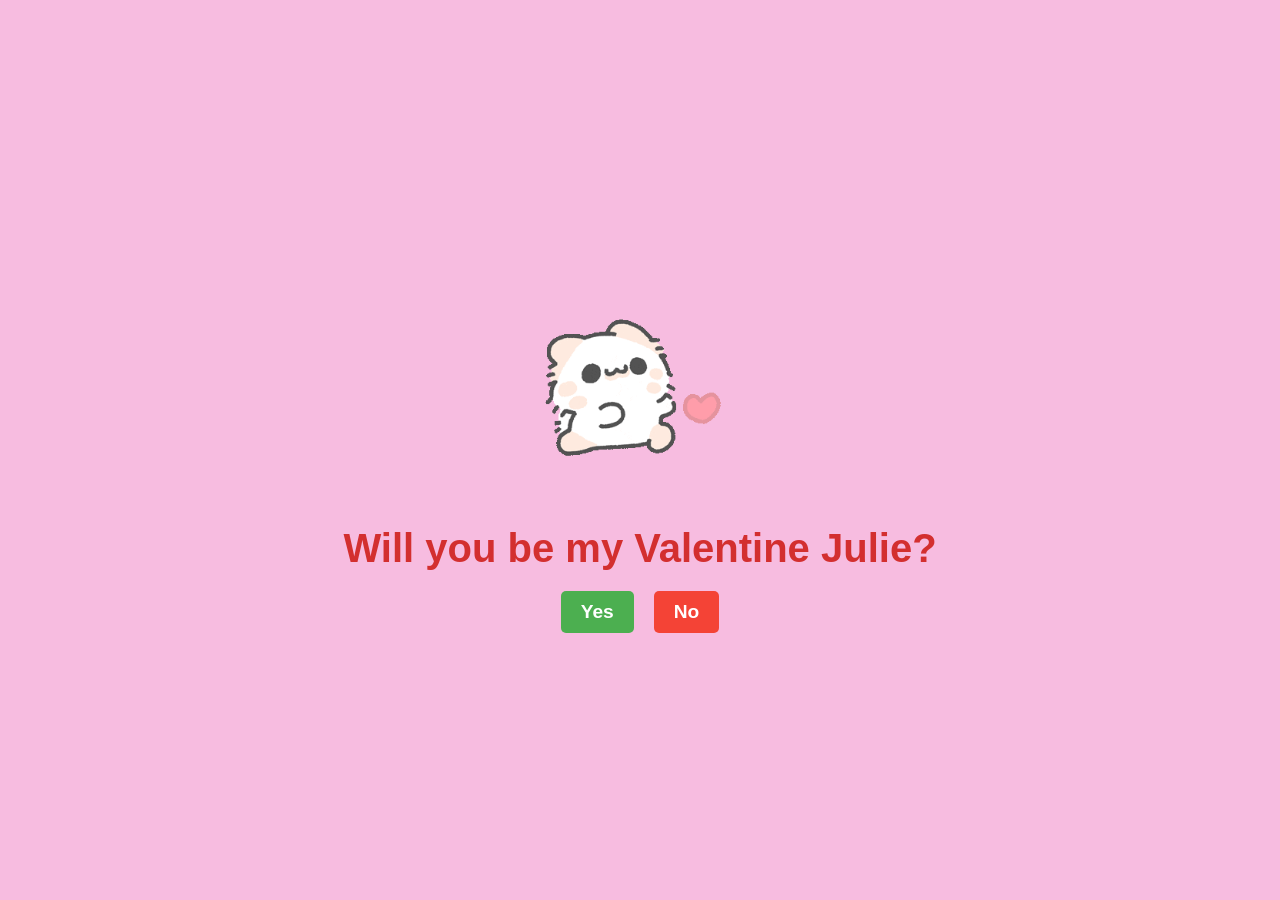
<file: index.html>
<!DOCTYPE html>
<html lang="en">
<head>
    <meta charset="UTF-8">
    <meta name="viewport" content="width=device-width, initial-scale=1.0">
    <title>Will you be my Valentine?</title>
    <link rel="stylesheet" href="style.css">
</head>
<body>
  <div class="container">
  <img id="cat-img" src="cute-cat.gif" alt="Cute Cat">
  <h1>Will you be my Valentine Julie?</h1>
  <div class="buttons">
    <button id="yesBtn">Yes</button>
    <button id="noBtn">No</button>
  </div>
  </div>
  <script src="jv.js"></script>
</body>
</html>
</file>
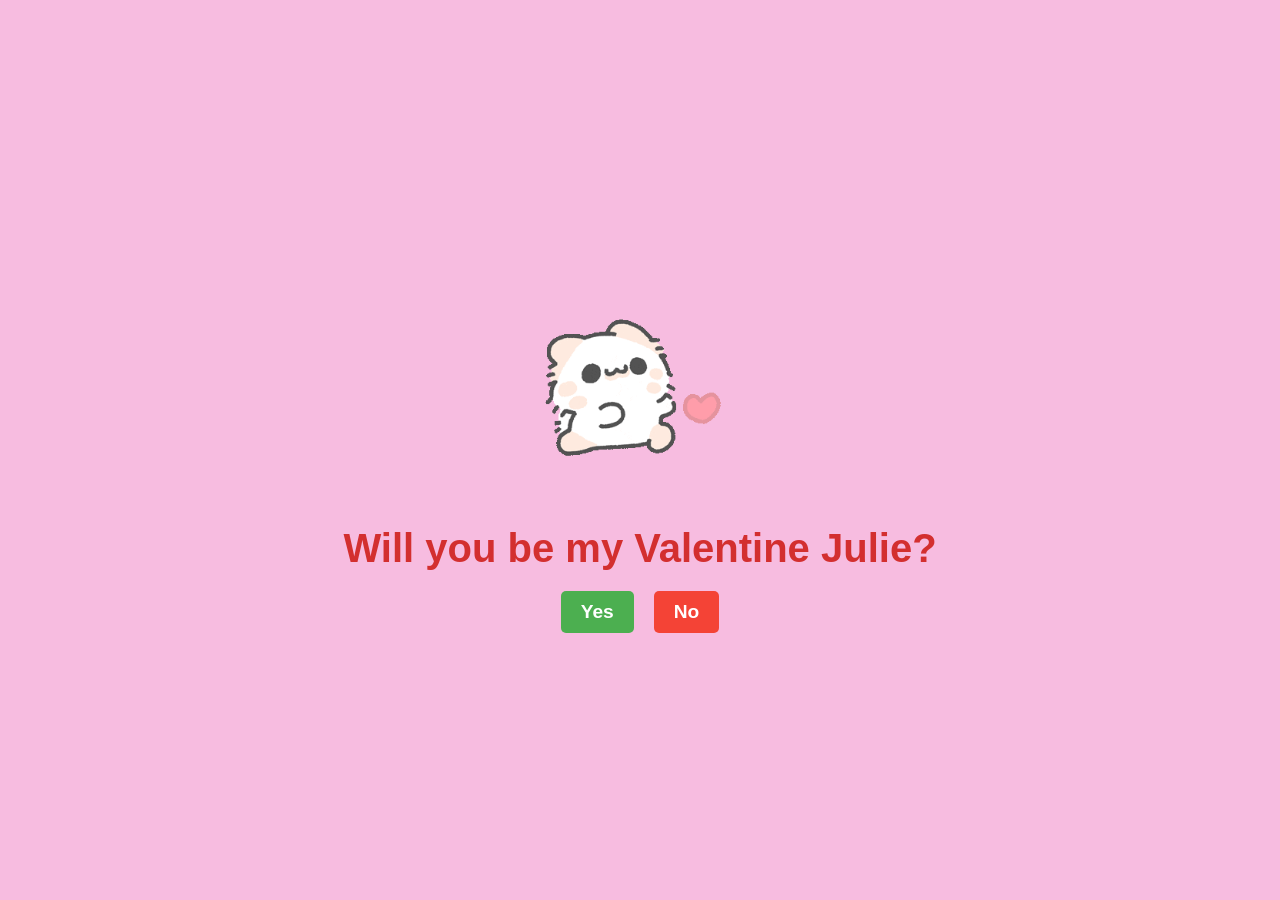
<file: home.html>
<!DOCTYPE html>
<html lang="en">
<head>
    <meta charset="UTF-8">
    <meta name="viewport" content="width=device-width, initial-scale=1.0">
    <title>Will you be my Valentine?</title>
    <link rel="stylesheet" href="style.css">
</head>
<body>
  <div class="container">
  <img id="cat-img" src="cute-cat.gif" alt="Cute Cat">
  <h1>Will you be my Valentine Julie?</h1>
  <div class="buttons">
    <button id="yesBtn">Yes</button>
    <button id="noBtn">No</button>
  </div>
  </div>
  <script src="jv.js"></script>
</body>
</html>
</file>
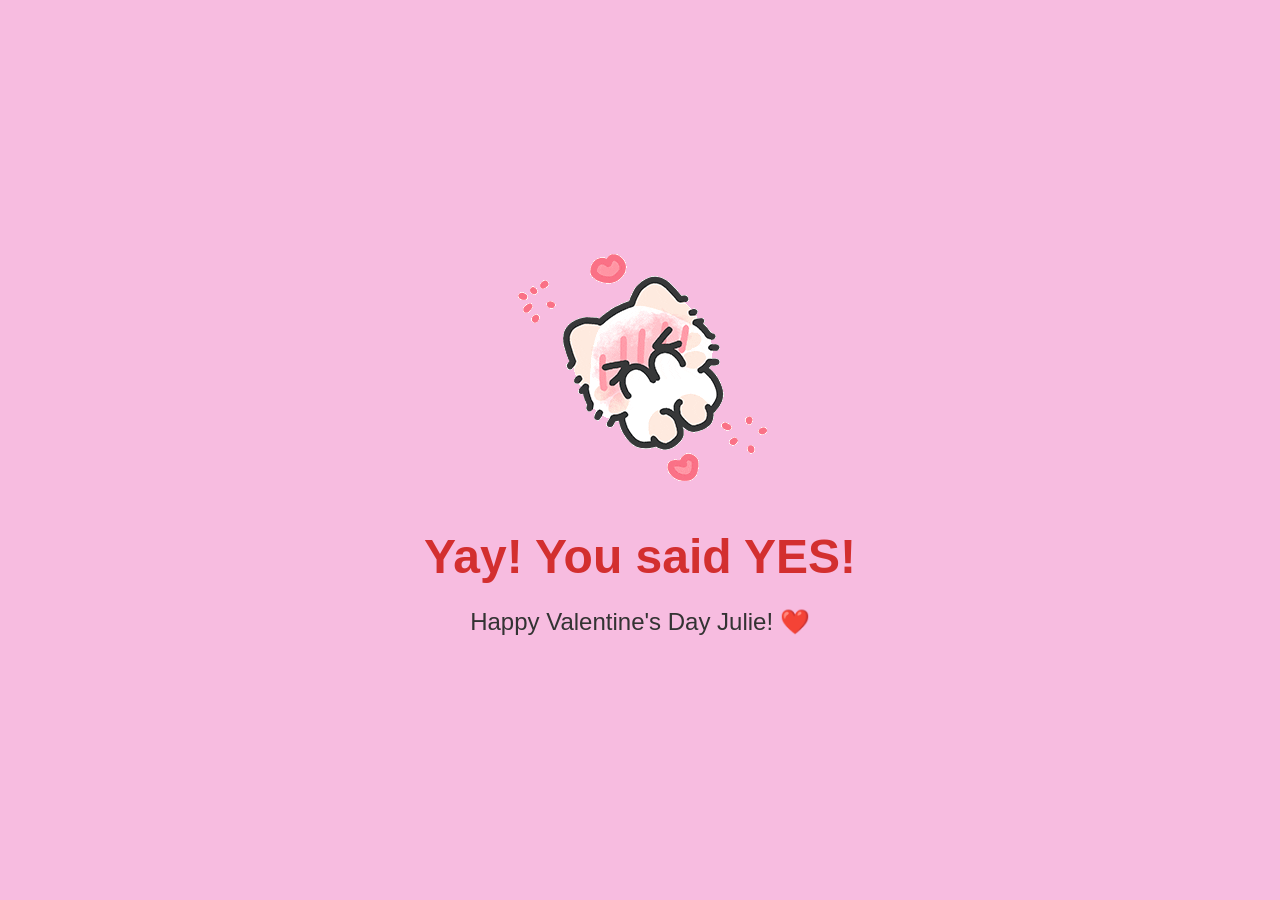
<file: yes_page.html>
<!DOCTYPE html>
<html lang="en">
<head>
    <meta charset="UTF-8">
    <meta name="viewport" content="width=device-width, initial-scale=1.0">
    <title>Yay! ❤️</title>
    <style>
        body {
            display: flex;
            justify-content: center;
            align-items: center;
            height: 100vh;
            margin: 0;
            background-color: #f7bce0;
            font-family: 'Arial', sans-serif;
        }
        .container {
            text-align: center;
        }
        h1 {
            color: #d32f2f;
            font-size: 3rem;
            margin-bottom: 20px;
        }
        p {
            color: #333;
            font-size: 1.5rem;
        }
        .heart {
            font-size: 5rem;
            margin-bottom: 20px;
            animation: pulse 1s infinite;
        }
        @keyframes pulse {
            0% { transform: scale(1); }
            50% { transform: scale(1.1); }
            100% { transform: scale(1); }
        }
    </style>
</head>
<body>
    <div class="container">
        <img id="cat2-img" src="cute2-cat.gif.gif" alt="Cute2 Cat">
        <h1>Yay! You said YES!</h1>
        <p>Happy Valentine's Day Julie! ❤️</p>
    </div>
</body>
</html>
</file>
<file: style.css>
body {
  display: flex;
  justify-content: center;
  align-items: center;
  height: 100vh; /* Full viewport height */
  margin: 0;
  background-color: #f7bce0; /* Soft pinkish background */
  font-family: 'Arial', sans-serif;
}

.container {
  text-align: center;
}
h1 {
  color: #d32f2f;
  font-size: 2.5rem;
  margin-bottom: 20px;
}

#cat-img {
  width: 200px;
  height: auto;
  margin-bottom: 20px;
}

.buttons {
  display: flex;
  justify-content: center;
  align-items: center;
  gap: 20px; /* Space between Yes and No */
}

button {
  padding: 10px 20px;
  font-size: 1.2rem;
  font-weight: bold;
  border: none;
  border-radius: 5px;
  cursor: pointer;
  transition: all 0.3s ease; /* Makes the growth look smooth! */
}

#yesBtn {
  background-color: #4caf50; /* Green */
  color: white;
}

#noBtn {
  background-color: #f44336; /* Red */
  color: white;
}

.buttons {
  flex-wrap: wrap; 
  max-width: 90vw; /* Keeps buttons from going off-screen */
}
</file>
